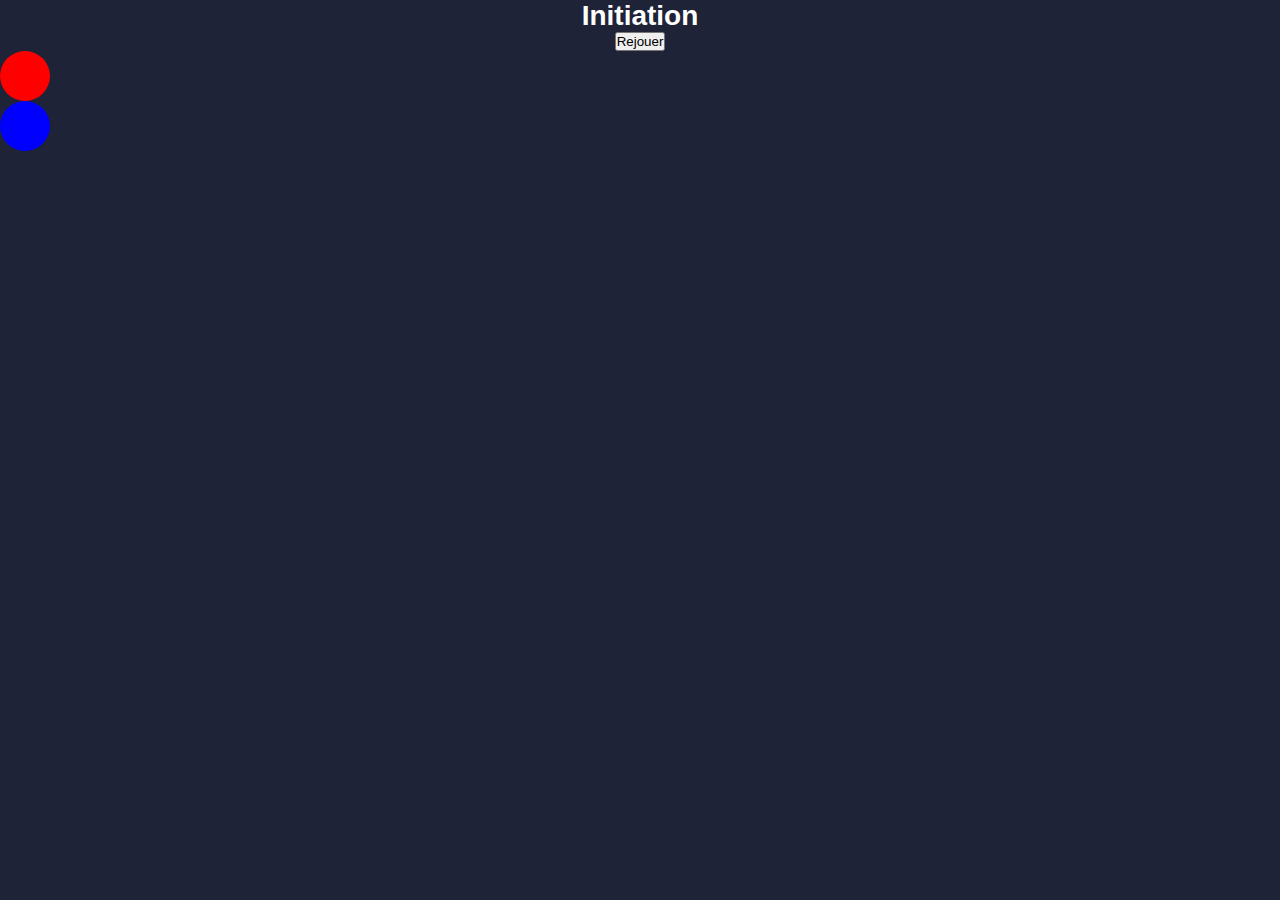
<file: Oh My Code JS/0-Initiation/index.html>
<!DOCTYPE html>
<html lang="fr">
<head>
	<!-- Métadonnées -->
	<meta charset="UTF-8">
	<meta http-equiv="X-UA-Compatible" content="IE=edge">
	<meta name="viewport" content="width=device-width, initial-scale=1.0">

	<!-- Liens externes -->
	<link rel="stylesheet" href="style.css">

	<!-- Titre du site -->
	<title>Initiation</title>
</head>

<!-- Contenu du site -->
<body>
	<h1 id="titre">Initiation</h1>

	<button id="replay">Rejouer</button>
	<div id="btn-red"></div>
	<div id="btn-blue"></div>

	<!-- Ajout du script -->
	<script src="script.js"></script>
</body>
</html>
</file>
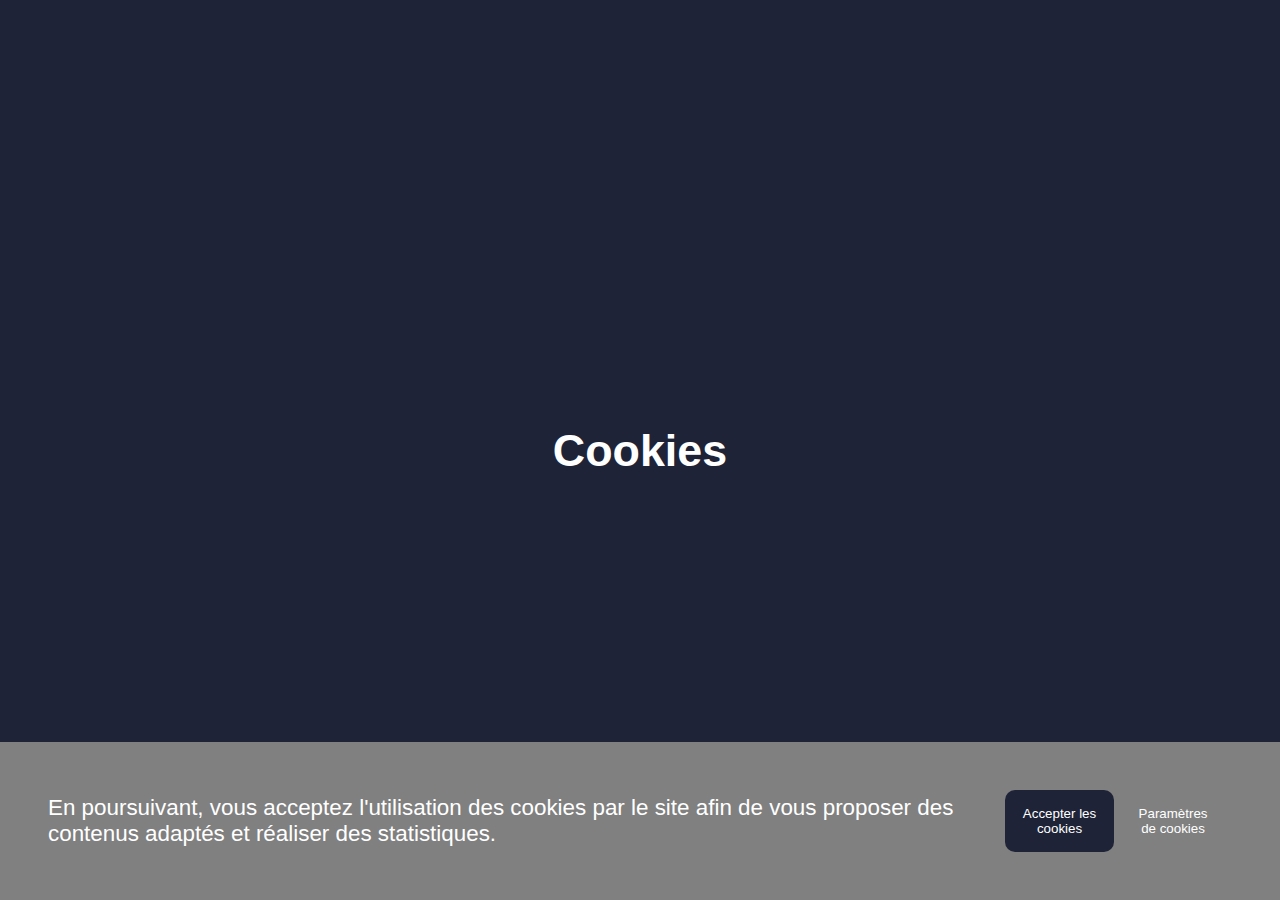
<file: Oh My Code JS/1-Banniere/index.html>
<!DOCTYPE html>
<html lang="fr">
<head>
	<!-- Métadonnées -->
	<meta charset="UTF-8">
	<meta http-equiv="X-UA-Compatible" content="IE=edge">
	<meta name="viewport" content="width=device-width, initial-scale=1.0">

	<!-- Liens externes -->
	<link rel="stylesheet" href="style.css">

	<!-- Titre du site -->	
	<title>Cookies</title>
</head>

<!-- Contenu du site -->
<body>
	<div class="container">
		<div class="banniere-titre">
			<h1>Cookies</h1>
		</div>

		<!-- Fenêtre Cookies -->
		<div class="cookies">
			<div class="cookies-texte">
				<p>En poursuivant, vous acceptez l'utilisation des cookies par le site afin de vous proposer
				   des contenus adaptés et réaliser des statistiques.
				</p>
			</div>

			<!-- Boutons  -->
			<div class="cookies-btn">
				<button class="btn btn-success">
					Accepter les cookies
				</button>
				
				<button class="btn btn-deny">
					Paramètres de cookies
				</button>
			</div>
		</div>
	</div>

	<!-- Ajout du script -->
	<script src="script.js"></script>
</body>
</html>
</file>
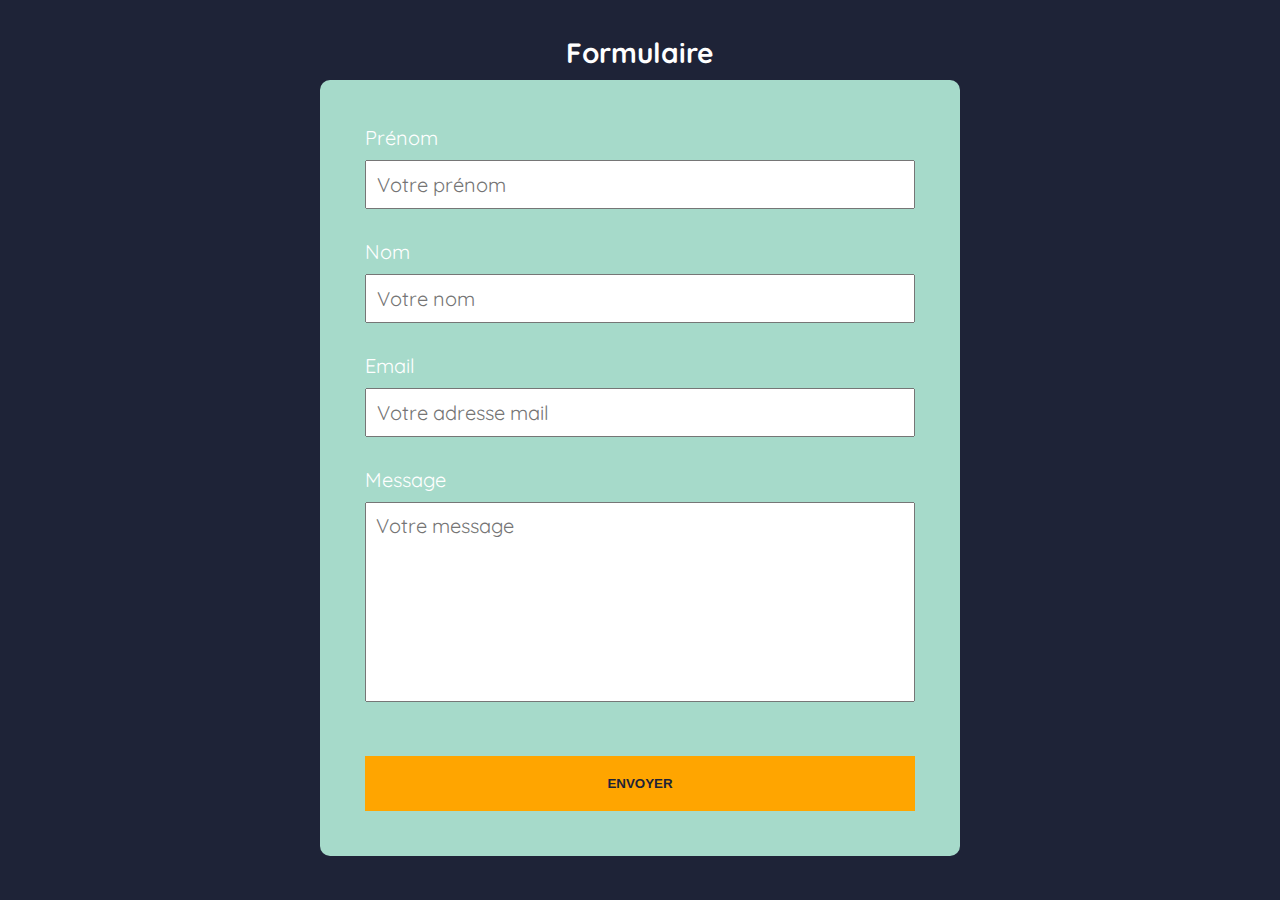
<file: Oh My Code JS/10-Formulaire/index.html>
<!DOCTYPE html>
<html lang="fr">
<head>
	<!-- Métadonnées -->
	<meta charset="UTF-8">
	<meta http-equiv="X-UA-Compatible" content="IE=edge">
	<meta name="viewport" content="width=device-width, initial-scale=1.0">

	<!-- Liens externes -->
	<link rel="stylesheet" href="style.css">
	<link rel="stylesheet" href="https://cdnjs.cloudflare.com/ajax/libs/font-awesome/6.0.0-beta3/css/all.min.css">

	<!-- Titre du site -->
	<title>Formulaire</title>
</head>

<!-- Contenu du site -->
<body>
	<div class="container">
		<div class="banniere-titre">
			<h1 id="titre">Formulaire</h1>
		</div>
		<form id="formulaire">
			<div class="form-item">
				<label for="prenom">Prénom</label>
				<input type="text" id="prenom" placeholder="Votre prénom">
				<div class="error invisible">
					Ce champ doit contenir entre deux et dix caractères.
				</div>
			</div>
			<div class="form-item">
				<label for="nom">Nom</label>
				<input type="text" id="nom" placeholder="Votre nom">
				<div class="error invisible">
					Ce champ doit contenir entre trois et quinze caractères.
				</div>
			</div>
			<div class="form-item">
				<label for="email">Email</label>
				<input type="email" id="email" required placeholder="Votre adresse mail">
				<div class="error invisible">
					Ce champ doit contenir entre deux et dix caractères.
				</div>
			</div>
			<div class="form-item">
				<label for="message">Message</label>
				<textarea id="message" placeholder="Votre message"></textarea>
				<div class="error invisible">
					Ce champ doit contenir entre dix et cent caractères.
				</div>
			</div>

			<button id="btn" type="submit">Envoyer</button>

		</form>
	</div>
	
	<!-- Ajout du script -->
	<script src="script.js"></script>
</body>
</html>
</file>
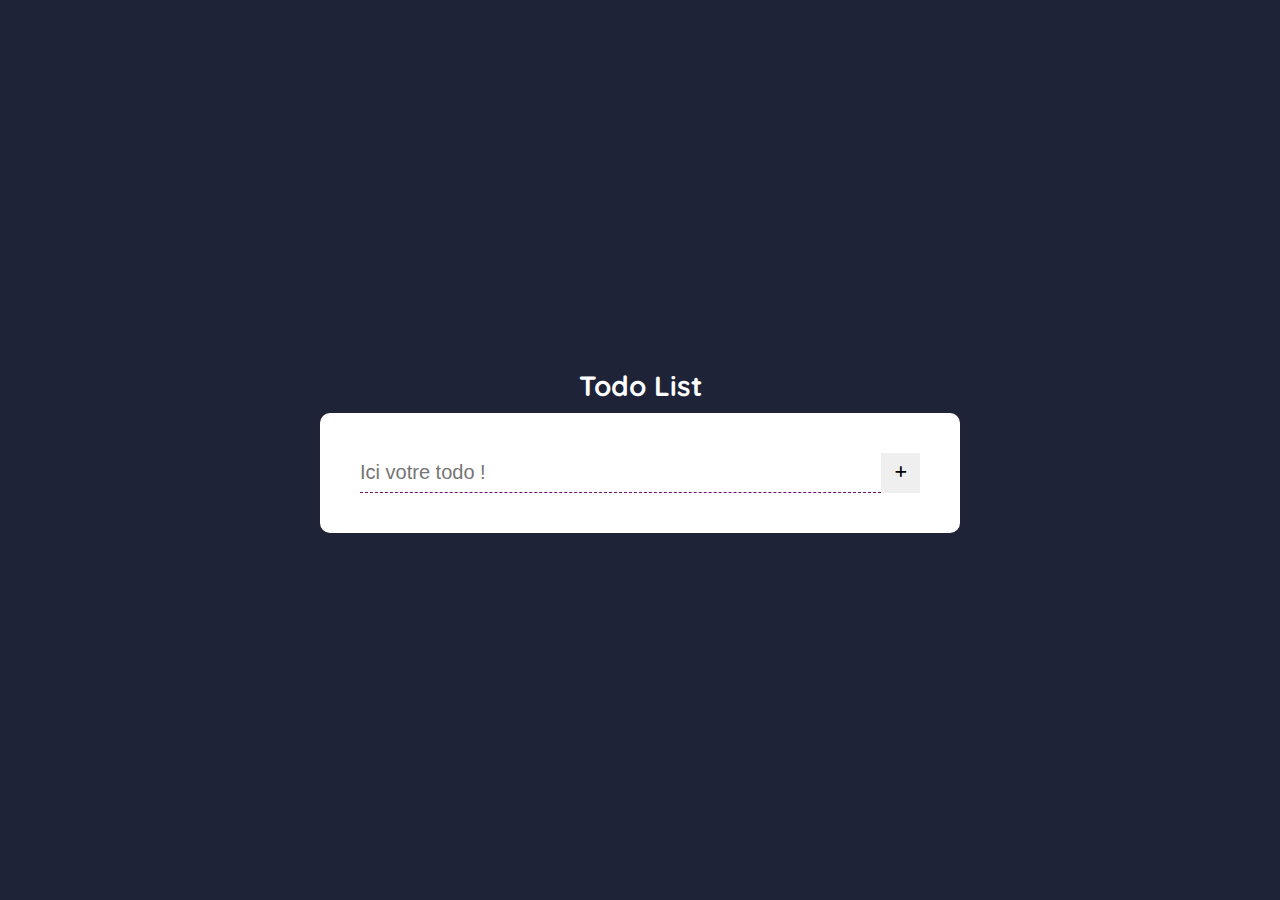
<file: Oh My Code JS/11-ToDoList/index.html>
<!DOCTYPE html>
<html lang="fr">
<head>
	<!-- Métadonnées -->
	<meta charset="UTF-8">
	<meta http-equiv="X-UA-Compatible" content="IE=edge">
	<meta name="viewport" content="width=device-width, initial-scale=1.0">

	<!-- Liens externes -->
	<link rel="stylesheet" href="style.css">
	<link rel="stylesheet" href="https://cdnjs.cloudflare.com/ajax/libs/font-awesome/6.0.0-beta3/css/all.min.css">

	<!-- Titre du site -->
	<title>Todo List</title>
</head>

<!-- Contenu du site -->
<body>
	<div class="container">
		<div class="banniere-titre">
			<h1>Todo List</h1>
		</div>

		<section id="todo-list">
			<form id="form">
				<input id="todo" type="text" placeholder="Ici votre todo !" autocomplete="off">
				<button type="submit" id="addBouton">
					<i class="fas fa-plus"></i>
				</button>
			</form>
			<div class="list-items">

			</div>
		</section>
	</div>
	
	<!-- Ajout du script -->
	<script src="script.js"></script>
</body>
</html>
</file>
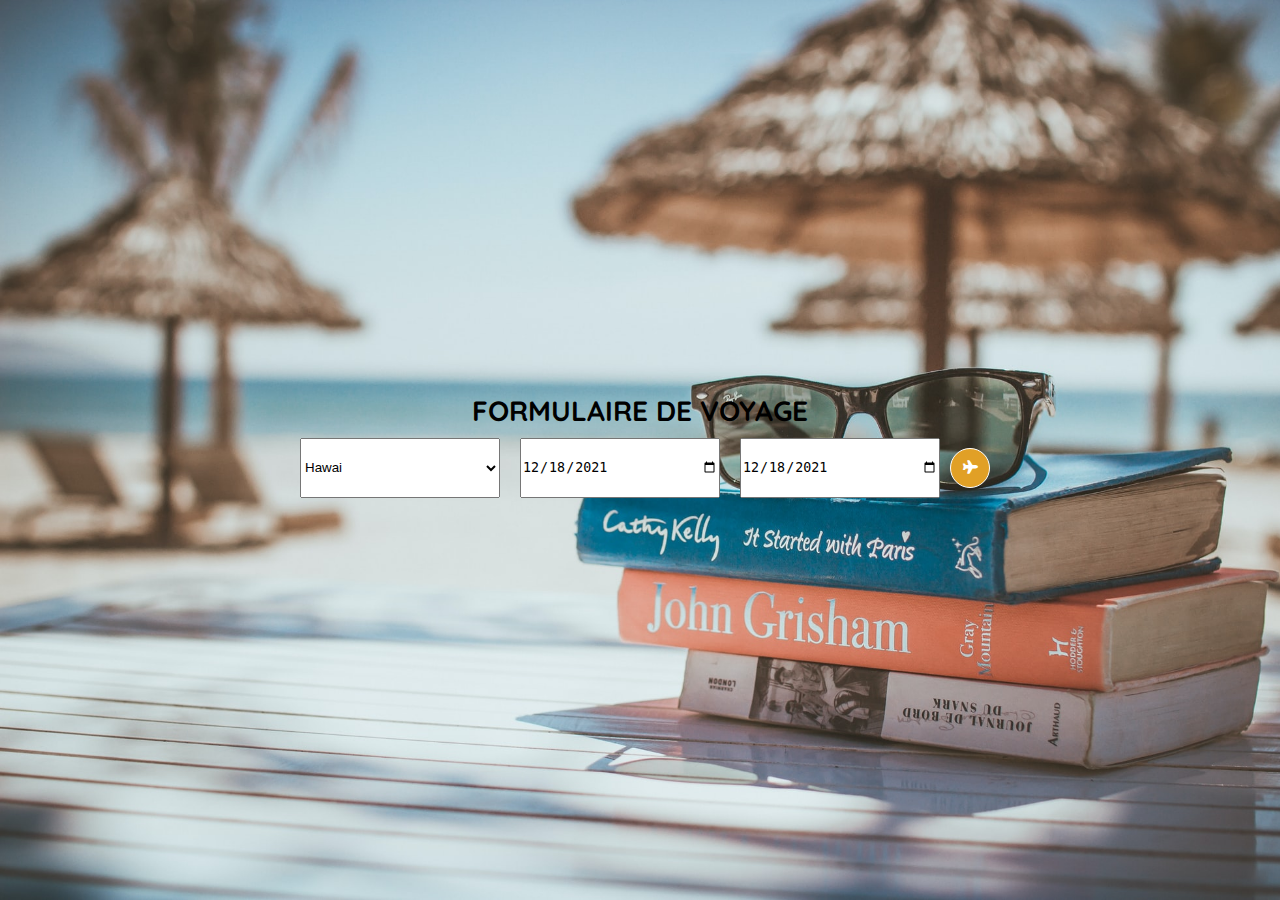
<file: Oh My Code JS/13-formulaire-Voyages/index.html>
<!DOCTYPE html>
<html lang="fr">
<head>
	<!-- Métadonnées -->
	<meta charset="UTF-8">
	<meta http-equiv="X-UA-Compatible" content="IE=edge">
	<meta name="viewport" content="width=device-width, initial-scale=1.0">

	<!-- Liens externes -->
	<link rel="stylesheet" href="style.css">
	<link rel="stylesheet" href="https://cdnjs.cloudflare.com/ajax/libs/font-awesome/6.0.0-beta3/css/all.min.css">

	<!-- Titre du site -->
	<title>Formulaire de voyage</title>
</head>

<!-- Contenu du site -->
<body>
	<div class="container">
		<div class="banniere-titre">
			<h1>FORMULAIRE DE VOYAGE</h1>
		</div>

		<form id="form">
			<!-- Destinations -->
			<div class="field">
				<select id="pays">
					<option value="Hawai">Hawai</option>
					<option value="Maldives">Maldives</option>
					<option value="Bahamas">Bahamas</option>
					<option value="Borabora">Borabora</option>
					<option value="Tahiti">Tahiti</option>
				</select>
			</div>
			<!-- Date Aller -->
			<div class="field">
				<input type="date" id="start" value="2021-12-18" min="2021-12-18">
			</div>
			<!-- Date Retour -->
			<div class="field">
				<input type="date" id="end" value="2021-12-18" min="2021-12-18">
			</div>
			<button type="submit">
				<i class="fas fa-plane"></i>
			</button>
		</form>

		<div class="liste-resultats">
		</div>
	</div>
	
	<!-- Ajout du script -->
	<script src="script.js"></script>
</body>
</html>
</file>
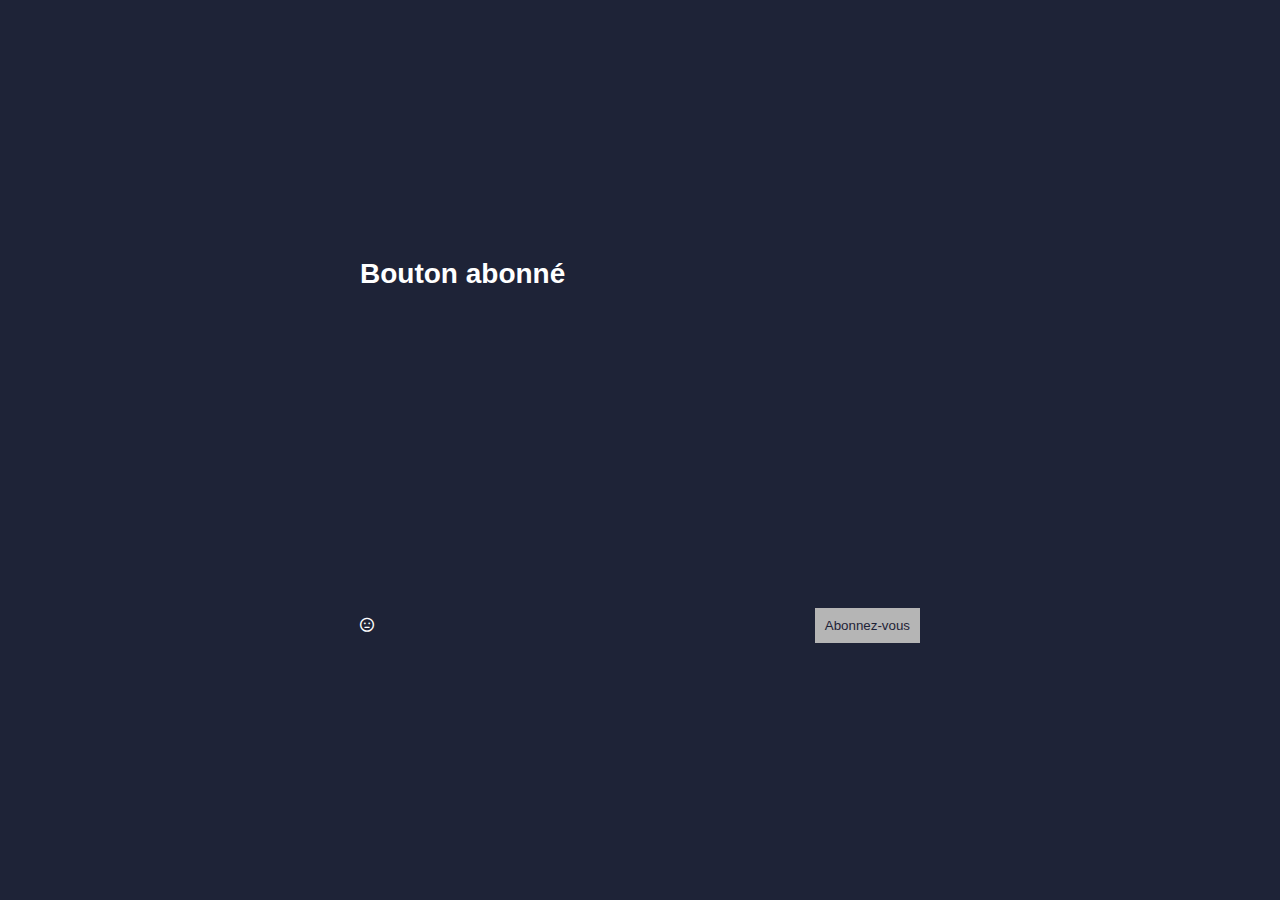
<file: Oh My Code JS/2-Abonné/index.html>
<!DOCTYPE html>
<html lang="fr">
<head>
	<!-- Métadonnées -->
	<meta charset="UTF-8">
	<meta http-equiv="X-UA-Compatible" content="IE=edge">
	<meta name="viewport" content="width=device-width, initial-scale=1.0">

	<!-- Liens externes -->
	<link rel="stylesheet" href="style.css">
	<link rel="stylesheet" href="https://cdnjs.cloudflare.com/ajax/libs/font-awesome/6.0.0-beta3/css/all.min.css">

	<!-- Titre du site -->
	<title>Bouton abonné</title>
</head>

<!-- Contenu du site -->
<body>
	<div class="container">
		<div class="bloc-central">
			<h1>Bouton abonné</h1>
			<iframe width="560" height="315" 
			src="https://www.youtube.com/embed/kgJrwkd_KlA" 
			title="YouTube video player" frameborder="0" 
			allow="accelerometer; autoplay; clipboard-write; 
			gyroscope; picture-in-picture" 
			allowfullscreen></iframe>

			<div class="bloc-btn">
				<i class="far fa-meh blank"></i>
				<button class="btn">
					Abonnez-vous
				</button>
			</div>
		</div>
	</div>

	<!-- Ajout du script -->
	<script src="script.js"></script>
</body>
</html>
</file>
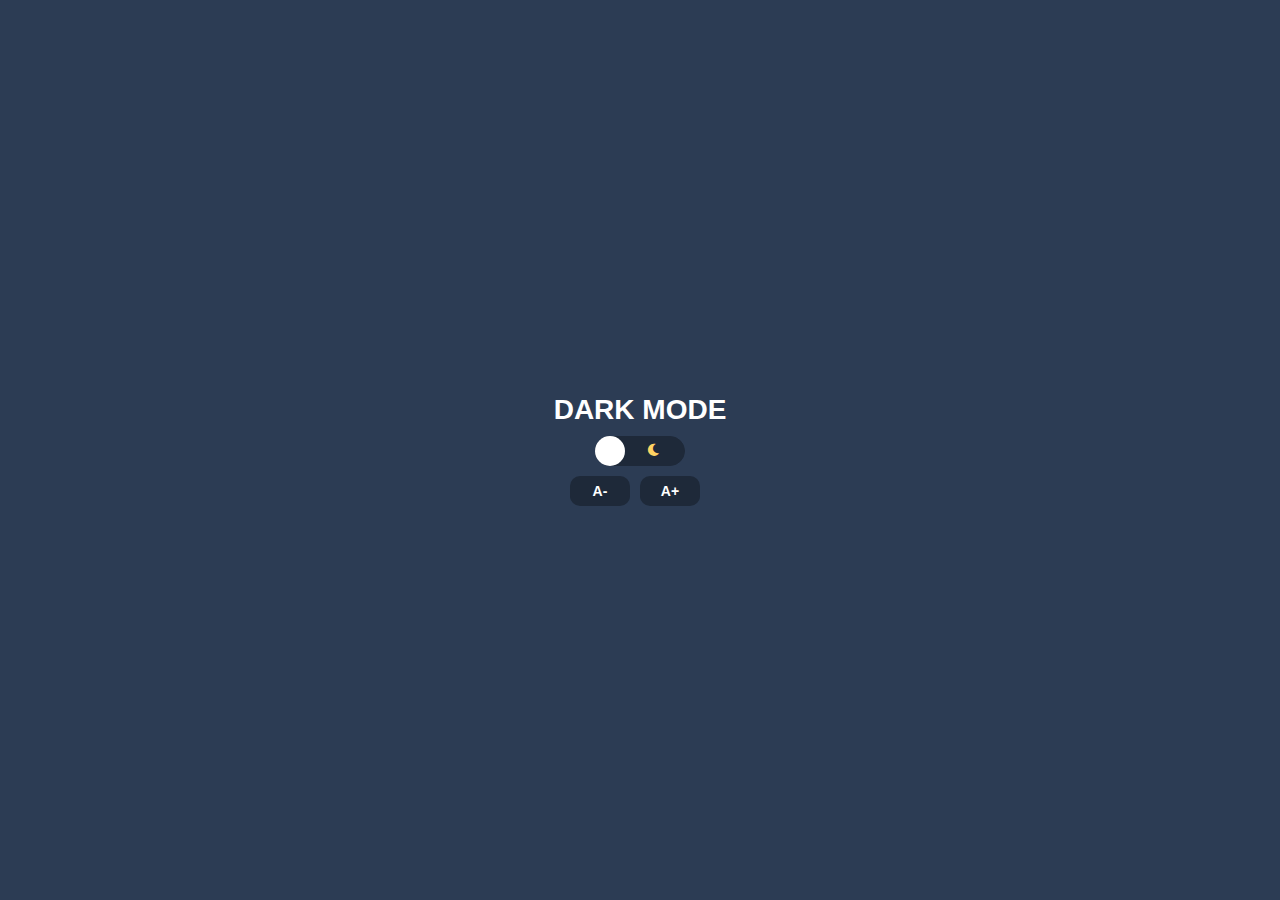
<file: Oh My Code JS/3-Mode Dark and Light/index.html>
<!DOCTYPE html>
<html lang="fr">
<head>
	<!-- Métadonnées -->
	<meta charset="UTF-8">
	<meta http-equiv="X-UA-Compatible" content="IE=edge">
	<meta name="viewport" content="width=device-width, initial-scale=1.0">

	<!-- Liens externes -->
	<link rel="stylesheet" href="style.css">
	<link rel="stylesheet" href="https://cdnjs.cloudflare.com/ajax/libs/font-awesome/6.0.0-beta3/css/all.min.css">

	<!-- Titre du site -->
	<title>Mode Dark and Light</title>
</head>

<!-- Contenu du site -->
<body class="body">
	<div class="container">
		<div class="banniere-titre">
			<h1 class="title">DARK MODE</h1>
		</div>		
		<div class="switch">
			<i class="fas fa-moon"></i>
			<div class="btn"></div>
		</div>
		<div class="btn-police">
			<div class="btn-moins">A-</div>
			<div class="btn-plus">A+</div>
		</div>
	</div>

	<!-- Ajout du script -->
	<script src="script.js"></script>
</body>
</html
</file>
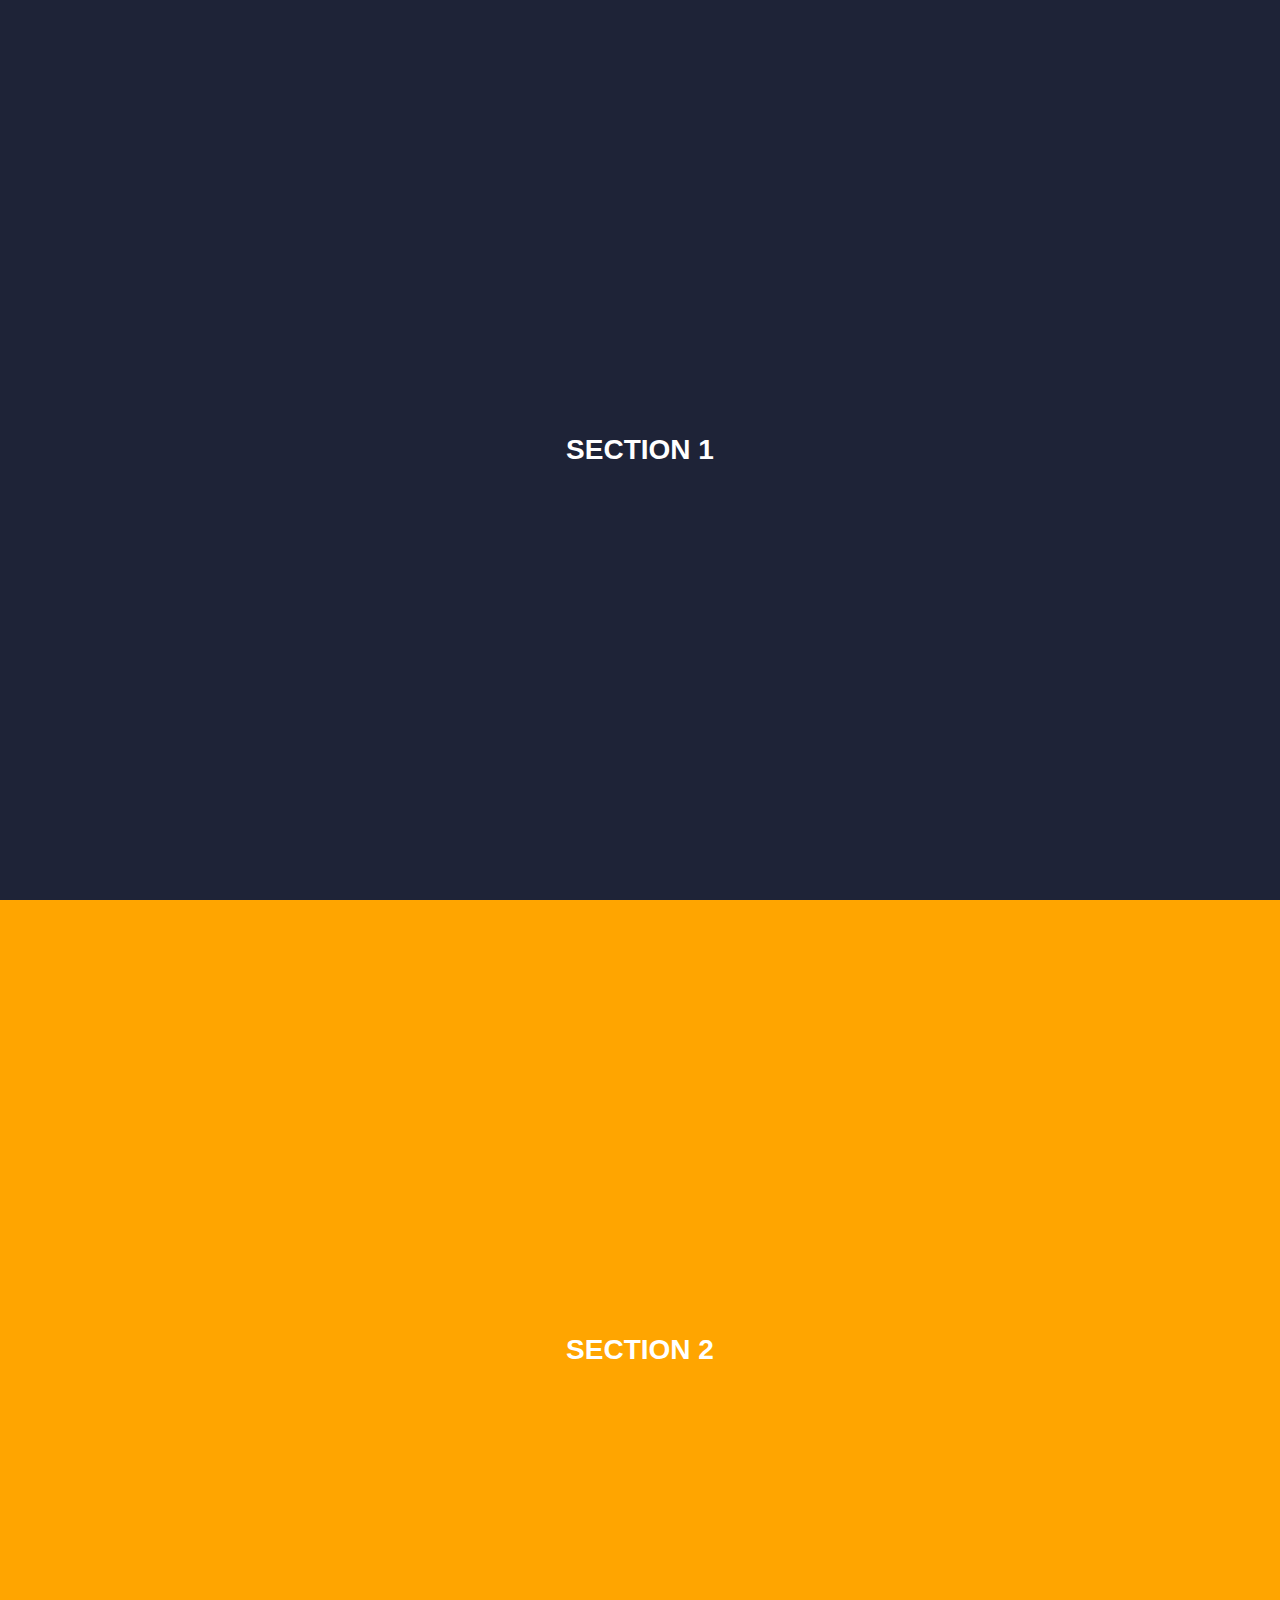
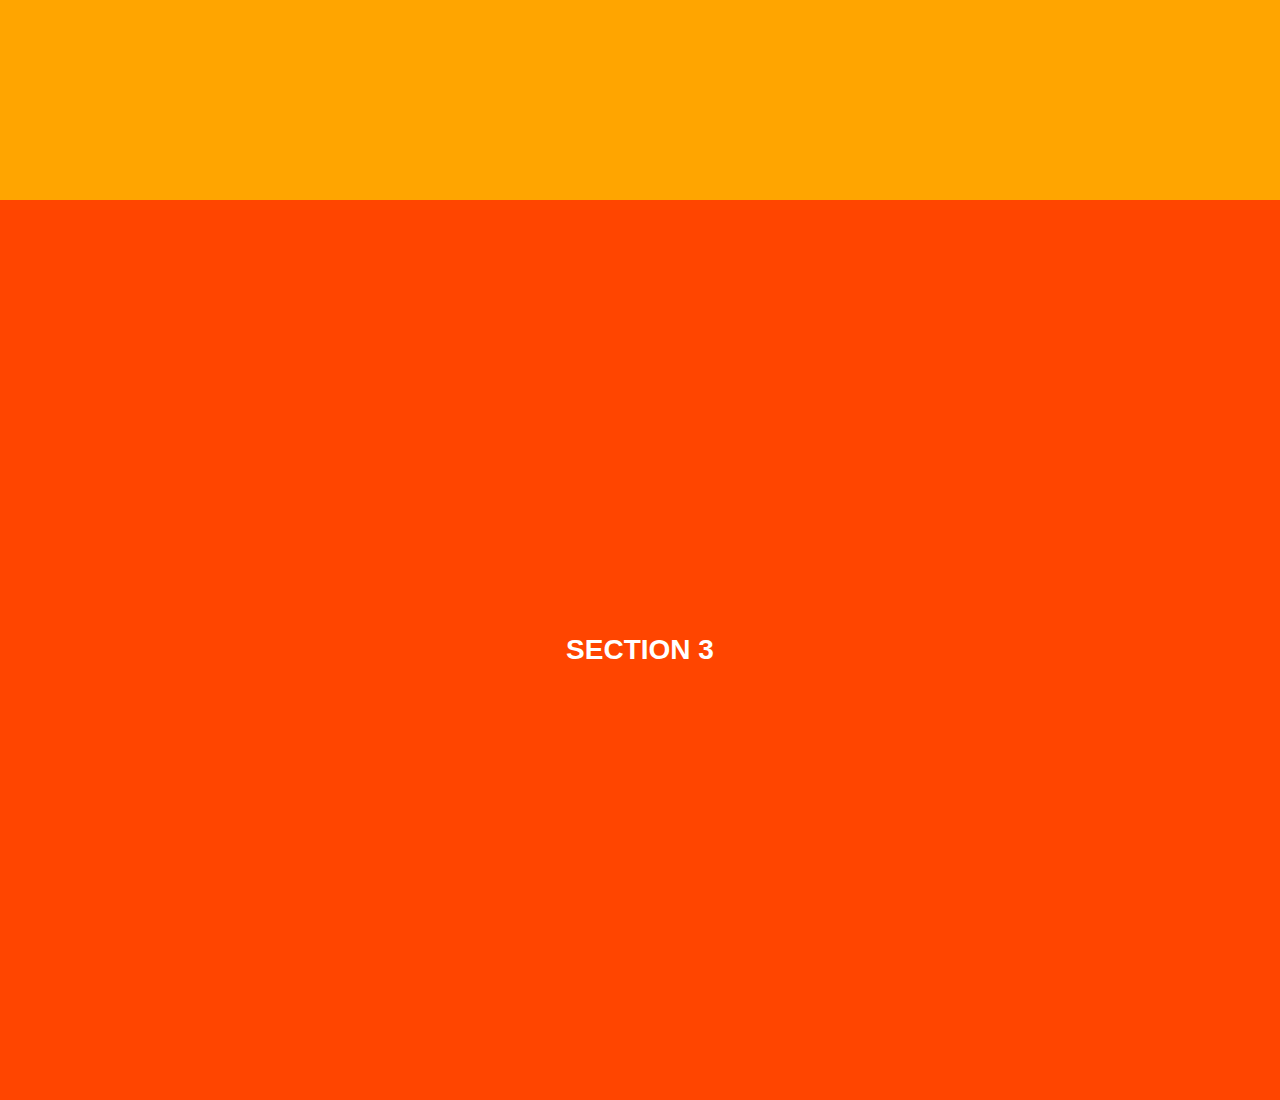
<file: Oh My Code JS/5-Fenêtre Modale/index.html>
<!DOCTYPE html>
<html lang="fr">
<head>
	<!-- Métadonnées -->
	<meta charset="UTF-8">
	<meta http-equiv="X-UA-Compatible" content="IE=edge">
	<meta name="viewport" content="width=device-width, initial-scale=1.0">

	<!-- Liens externes -->
	<link rel="stylesheet" href="style.css">
	<link rel="stylesheet" href="https://cdnjs.cloudflare.com/ajax/libs/font-awesome/6.0.0-beta3/css/all.min.css">

	<!-- Titre du site -->
	<title>Fenêtre Modale</title>
</head>

<!-- Contenu du site -->
<body>
	<div class="container">
		<div class="banniere-titre">
			<h1>SECTION 1</h1>
		</div>
	</div>

	<div class="container part2">
		<div class="banniere-titre">
			<h1>SECTION 2</h1>
		</div>
	</div>

	<div class="container part3">
		<div class="banniere-titre">
			<h1>SECTION 3</h1>
		</div>
	</div>

	<div class="modal-container">
		<div class="modal-details">
			<p class="modal-titre">50% de promotion sur tout le site</p>
			<p class="code">OH MY CODE!</p>
			
			<i class="fas fa-times"></i>
			
			<button class="btn-success">OBTENIR LE CODE</button>
		</div>
	</div>

	<!-- Ajout du script -->
	<script src="script.js"></script>
</body>
</html>
</file>
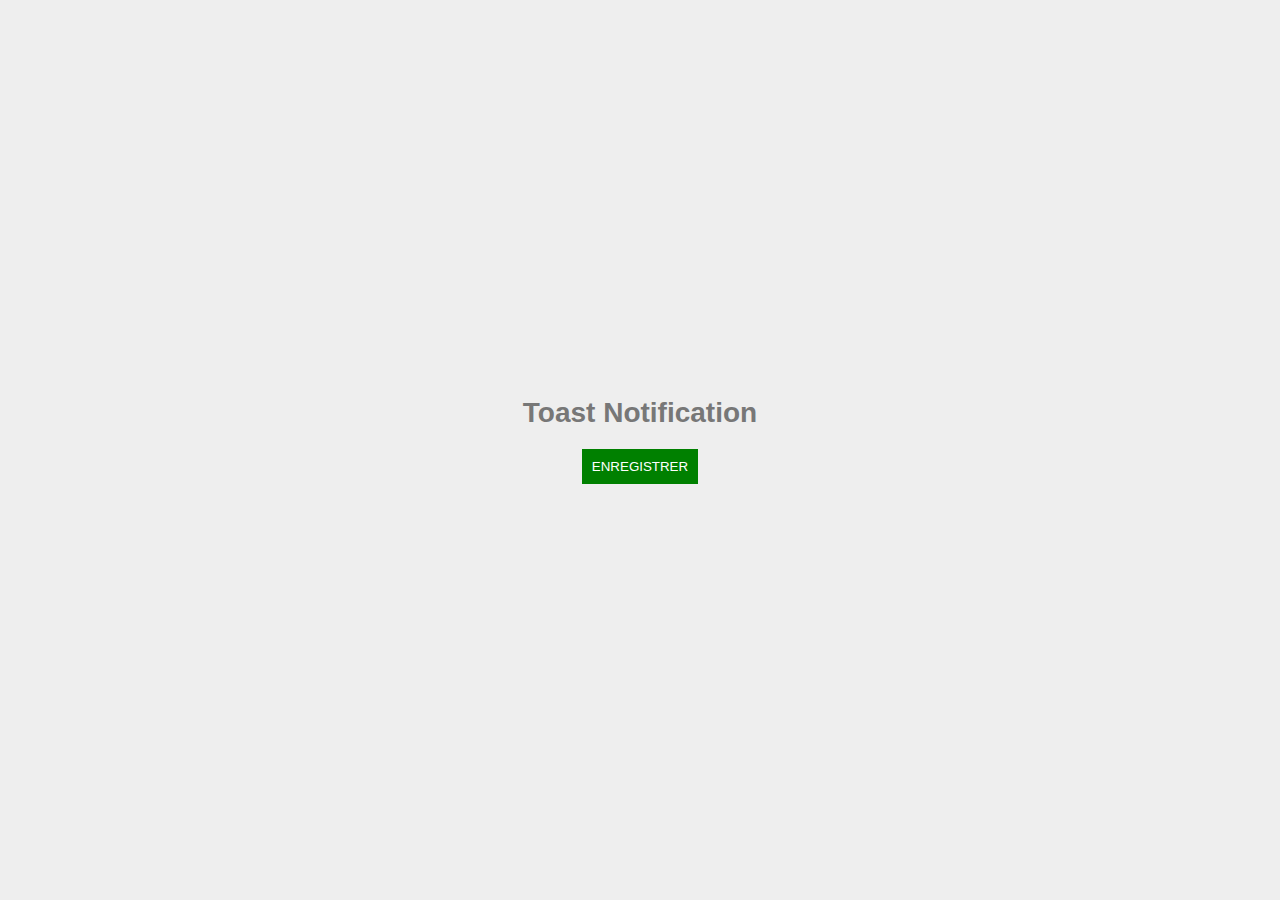
<file: Oh My Code JS/6-Toast Notification/index.html>
<!DOCTYPE html>
<html lang="fr">
<head>
	<!-- Métadonnées -->
	<meta charset="UTF-8">
	<meta http-equiv="X-UA-Compatible" content="IE=edge">
	<meta name="viewport" content="width=device-width, initial-scale=1.0">

	<!-- Liens externes -->
	<link rel="stylesheet" href="style.css">
	<link rel="stylesheet" href="https://cdnjs.cloudflare.com/ajax/libs/font-awesome/6.0.0-beta3/css/all.min.css">

	<!-- Titre du site -->
	<title>Toast Notification</title>
</head>

<!-- Contenu du site -->
<body>
	<div class="container">
		<div class="banniere-titre">
			<h1>Toast Notification</h1>
		</div>
		<button class="btn">ENREGISTRER</button>
		<div class="container-notifications"></div>
	</div>

	<!-- Ajout du script -->
	<script src="script.js"></script>
</body>
</html>
</file>
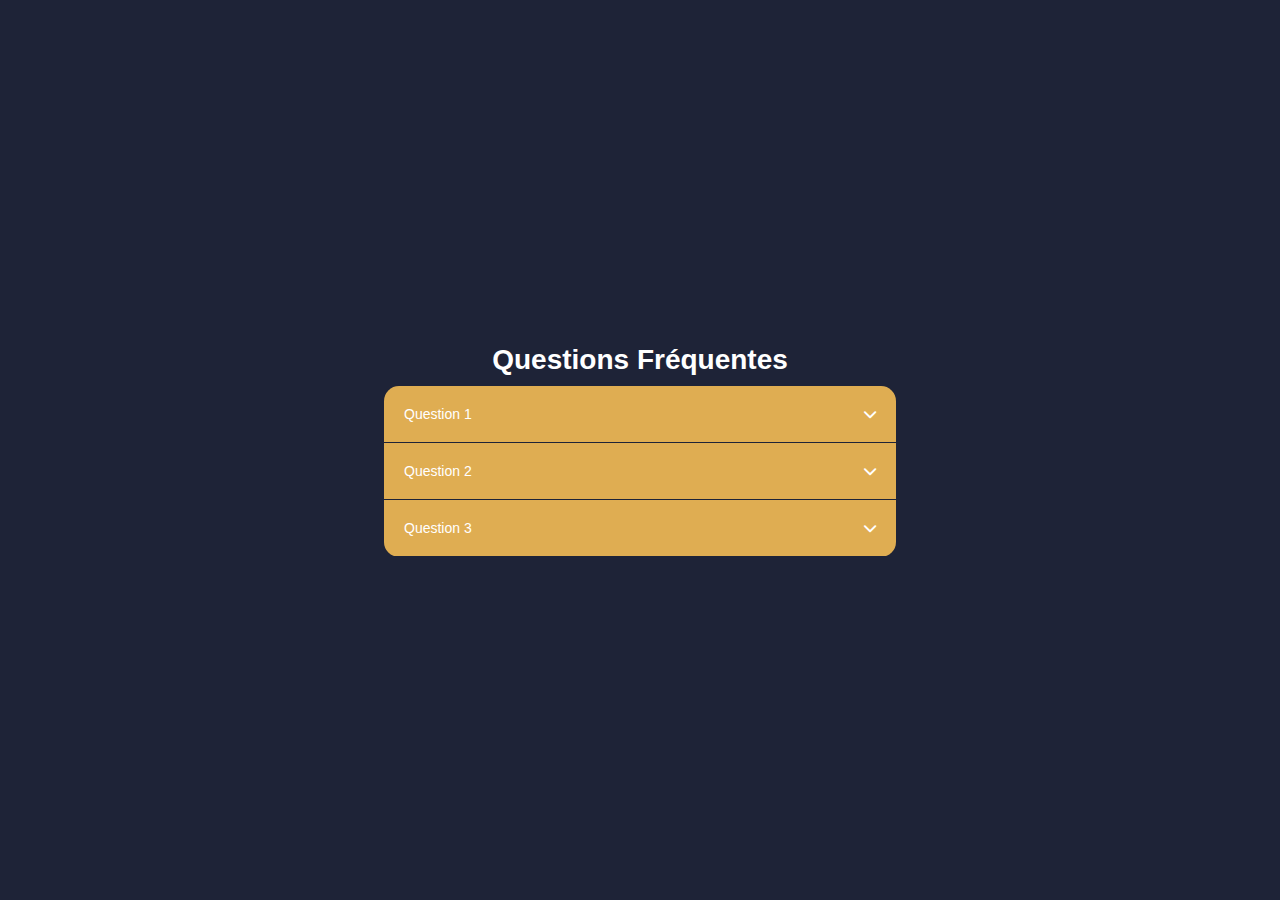
<file: Oh My Code JS/7-FAQ/index.html>
<!DOCTYPE html>
<html lang="fr">
<head>
	<!-- Métadonnées -->
	<meta charset="UTF-8">
	<meta http-equiv="X-UA-Compatible" content="IE=edge">
	<meta name="viewport" content="width=device-width, initial-scale=1.0">

	<!-- Liens externes -->
	<link rel="stylesheet" href="style.css">
	<link rel="stylesheet" href="https://cdnjs.cloudflare.com/ajax/libs/font-awesome/6.0.0-beta3/css/all.min.css">

	<!-- Titre du site -->
	<title>FAQ</title>
</head>

<!-- Contenu du site -->
<body>
	<div class="container">
		<div class="banniere-titre">
			<h1>Questions Fréquentes</h1>
		</div>

		<div class="accordeon">
			<!-- Question 1 -->
			<div class="question">
				<p>Question 1</p>
				<i class="fas fa-chevron-down"></i>
			</div>
			<div class="reponse">
				<p>Réponse 1</p>
			</div>
			<!-- Question 2 -->
			<div class="question">
				<p>Question 2</p>
				<i class="fas fa-chevron-down"></i>
			</div>
			<div class="reponse">
				<p>Réponse 2</p>
			</div>
			<!-- Question 3 -->
			<div class="question">
				<p>Question 3</p>
				<i class="fas fa-chevron-down"></i>
			</div>
			<div class="reponse">
				<p>Réponse 3</p>
			</div>
		</div>
	</div>

	<!-- Ajout du script -->
	<script src="script.js"></script>
</body>
</html>
</file>
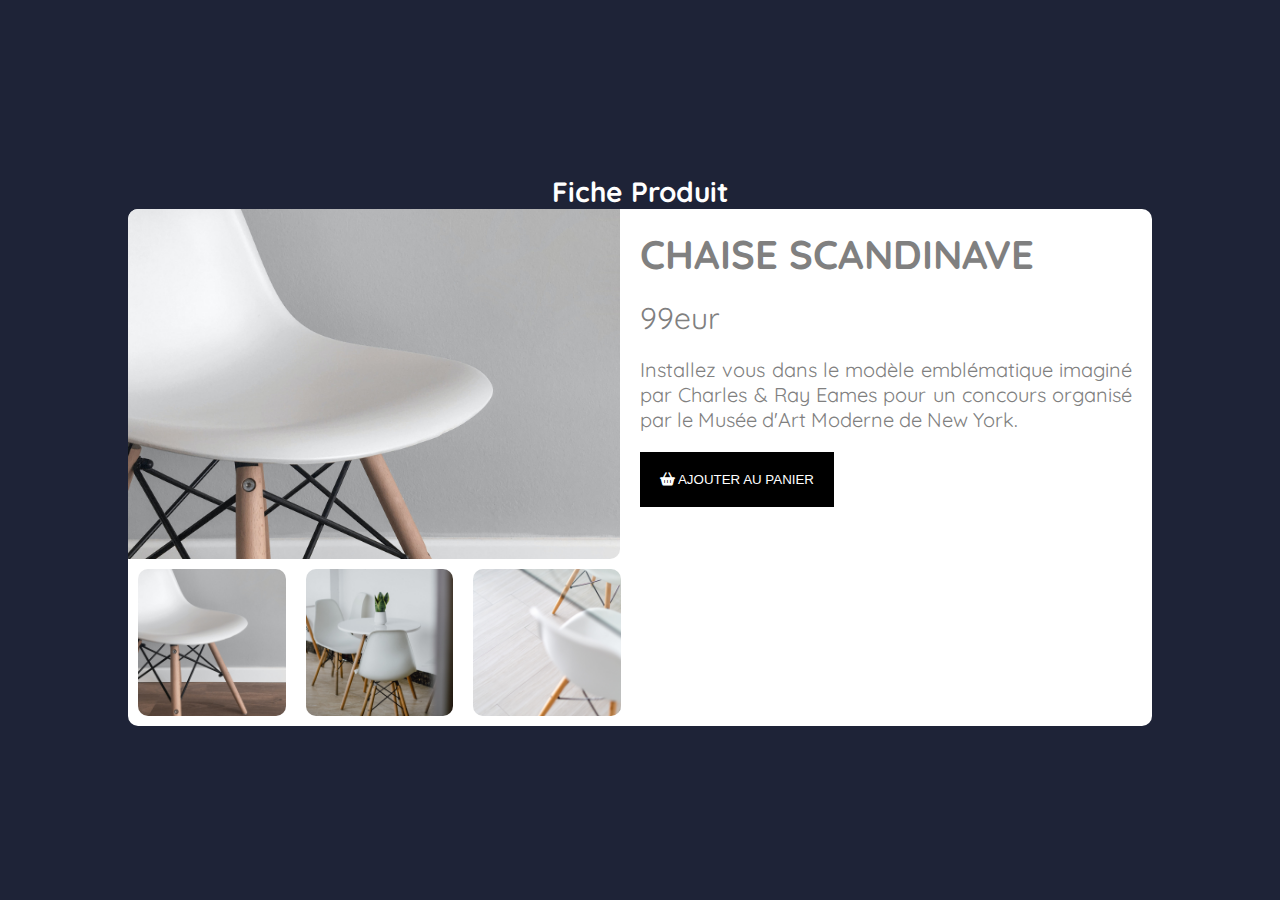
<file: Oh My Code JS/8- Fiche Produit/index.html>
<!DOCTYPE html> 
<html lang="fr">
<head>
	<!-- Métadonnées -->
	<meta charset="UTF-8">
	<meta http-equiv="X-UA-Compatible" content="IE=edge">
	<meta name="viewport" content="width=device-width, initial-scale=1.0">

	<!-- Liens externes -->
	<link rel="stylesheet" href="style.css">
	<link rel="stylesheet" href="https://cdnjs.cloudflare.com/ajax/libs/font-awesome/6.0.0-beta3/css/all.min.css">

	<!-- Titre du site -->
	<title>Fiche Produit</title>
</head>

<!-- Contenu du site -->
<body>
	<div class="container">
		<div class="banniere-titre">
			<h1>Fiche Produit</h1>
		</div>

		<div class="produit-container">
			<!-- Images -->
			<div class="produit-images">
				<div class="full-img-container">
					<img id="full" src="images/img1-scaled.jpg" alt="Chaise scandinave">
				</div>
				<div class="vignettes-container">
					<img class="small" src="images/img1-scaled.jpg" alt="Chaise scandinave">
					<img class="small" src="images/img2-scaled.jpg" alt="Chaise scandinave">
					<img class="small" src="images/img3-scaled.jpg" alt="Chaise scandinave">
				</div>
			</div>
			<div class="produit-infos">
				<h1 class="produit-titre">
					CHAISE SCANDINAVE
				</h1>
				<p class="produit-prix">
					99eur
				</p>
				<p class="description">
					Installez vous dans le modèle emblématique imaginé par
					Charles & Ray Eames pour un concours organisé par 
					le Musée d'Art Moderne de New York.
				</p>
				<button class="btn-add">
					<i class="fas fa-shopping-basket"></i>
					AJOUTER AU PANIER
				</button>
				<p class="panier-container"></p>
			</div>
		</div>
	</div>
	
	<!-- Ajout du script -->
	<script src="script.js"></script>
</body>
</html>
</file>
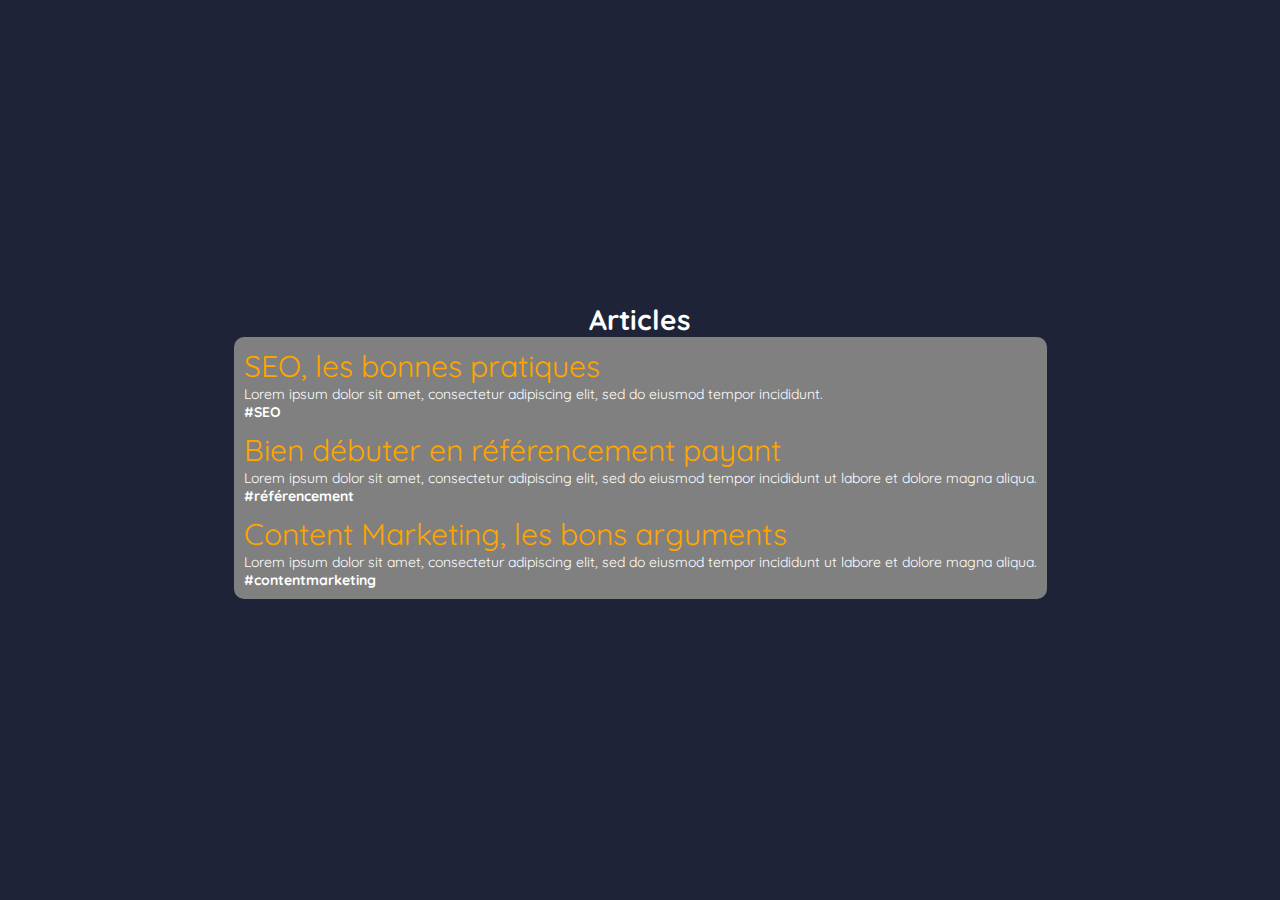
<file: Oh My Code JS/9-Posts/index.html>
<!DOCTYPE html>
<html lang="fr">
<head>
	<!-- Métadonnées -->
	<meta charset="UTF-8">
	<meta http-equiv="X-UA-Compatible" content="IE=edge">
	<meta name="viewport" content="width=device-width, initial-scale=1.0">

	<!-- Liens externes -->
	<link rel="stylesheet" href="style.css">
	<link rel="stylesheet" href="https://cdnjs.cloudflare.com/ajax/libs/font-awesome/6.0.0-beta3/css/all.min.css">

	<!-- Titre du site -->
	<title>Articles</title>
</head>

<!-- Contenu du site -->
<body>
	<div class="container">
		<div class="banniere-titre">
			<h1>Articles</h1>
		</div>
		<div class="posts">
		</div>
	</div>
	
	<!-- Ajout du script -->
	<script src="script.js"></script>
</body>
</html>
</file>
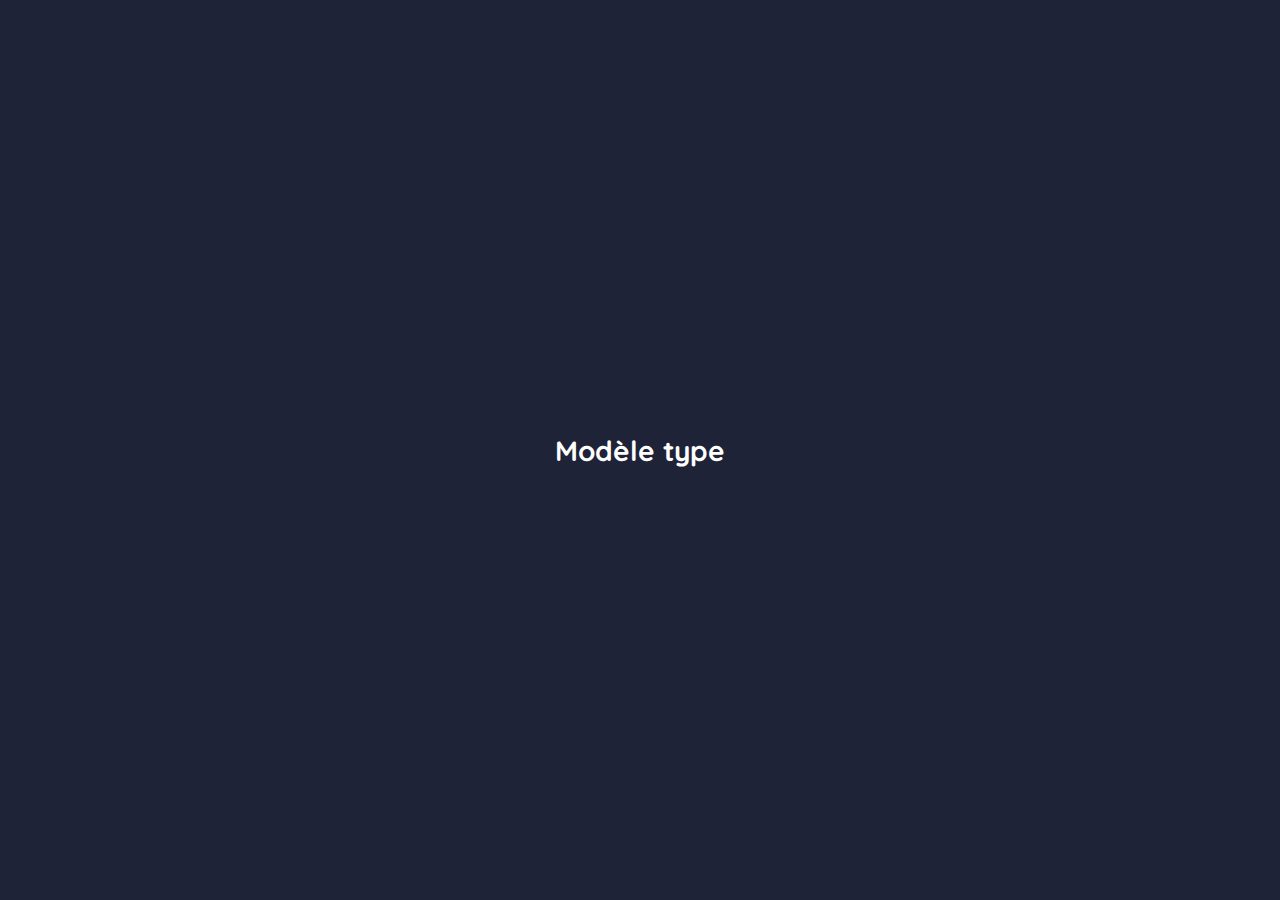
<file: Oh My Code JS/demo-API/index.html>
<!DOCTYPE html>
<html lang="fr">
<head>
	<!-- Métadonnées -->
	<meta charset="UTF-8">
	<meta http-equiv="X-UA-Compatible" content="IE=edge">
	<meta name="viewport" content="width=device-width, initial-scale=1.0">

	<!-- Liens externes -->
	<link rel="stylesheet" href="style.css">
	<link rel="stylesheet" href="https://cdnjs.cloudflare.com/ajax/libs/font-awesome/6.0.0-beta3/css/all.min.css">

	<!-- Titre du site -->
	<title>Modèle</title>
</head>

<!-- Contenu du site -->
<body>
	<div class="container">
		<div class="banniere-titre">
			<h1>Modèle type</h1>
		</div>
	</div>
	
	<!-- Ajout du script -->
	<script src="script.js"></script>
</body>
</html>
</file>
<file: Oh My Code JS/0-Initiation/style.css>
*{
	margin: 0;
	padding: 0;
	box-sizing: border-box;
	text-decoration: none;
}

html{
	font-size: 62.5%; /* 1rem vaut 10px */
}

body{
	font-size: 1.4rem;
	font-family: arial;
	color: white;
	height: 100vh;
	/* display: flex; */
	/* justify-content: center; */
	text-align: center;
	background-color: #1E2337;
}

#btn-red{
	background-color: red;
	height: 50px;
	width: 50px;
	border-radius: 50%;
	position: relative;
	animation-name: moveOn;
	animation-duration: 2s;
	animation-iteration-count: infinite;
}
#btn-blue{
	background-color: blue;
	height: 50px;
	width: 50px;
	border-radius: 50%;
	position: relative;
	animation-name: moveOn;
	animation-duration: 2s;
	animation-iteration-count: infinite;
}

@keyframes moveOn{
	0% {left: 0px; top:0px;}
	25% {left: 200px; top:0px;}
	50% {left: 200px; top:200px}
	75% {left: 0px; top:200px;}
	100% {left: 0px; top:0px}
}
</file>
<file: Oh My Code JS/1-Banniere/style.css>
*{
	margin: 0;
	padding: 0;
	box-sizing: border-box;
	text-decoration: none;
}

html{
	font-size: 62,5%; /* 1rem vaut 10px */
}

body{
	font-size: 1.4rem;
	font-family: arial;
	color: white;
}

.container{
	height: 100vh;
	display: flex;
	justify-content: center;
	flex-direction: column;
	align-items: center;
	background-color: #1E2337;
}

.cookies{
	position: fixed;
	bottom: 0;
	left: 0;
	width: 100%;
	background-color: gray;
	display: flex;
	justify-content: space-between;
	align-items: center;
	padding: 3rem;
	opacity: 1;
	transition: 0.7s;
}

.cookies-btn{
	display: flex;
}

.btn{
	color: white;
	padding: 1rem;
	border: none;
	border-radius: 10px;
}

.btn.btn-success{
	background-color: #1E2337;
}

.btn.btn-deny{
	background-color: gray;
}
</file>
<file: Oh My Code JS/10-Formulaire/style.css>
@import url('https://fonts.googleapis.com/css2?family=Quicksand:wght@300;400;500;501;600;700&display=swap');

*{
	margin: 0;
	padding: 0;
	box-sizing: border-box;
	text-decoration: none;
}

html{
	font-size: 62.5%; /* 1rem vaut 10px */
}

body{
	font-size: 1.4rem;
	font-family: 'Quicksand';
	color: white;
}

/* DIV CONTAINER */
.container{
	height: 100vh;
	display: flex;
	justify-content: center;
	flex-direction: column;
	align-items: center;
	background-color: #1E2337;
}

#formulaire{
	width: 50%;
	background-color: rgb(166, 218, 202);
	display: flex;
	flex-direction: column;
	border-radius: 10px;
	padding: 45px;
	margin: 10px;
}

.form-item{
	margin-bottom: 3rem;
}
.form-item label{
	display: block;
	margin-bottom: 10px;
	font-size: 2rem;
}
.form-item input, textarea{
	padding: 1rem;
	width: 100%;
	color: grey;
	font-size: 2rem;
	font-family: inherit;
}

textarea{
	height: 200px;
	font-family:inherit;
	resize: none;
}

#btn{
	background-color: orange;
	color: #1E2337;
	border: none;
	padding: 2rem;
	width: 100%;
	margin-top: 2rem;
	font-weight: 900;
	text-transform: uppercase;
}

.error{
	margin-top: 5px;
	color: red;
}

.invisible{
	display: none;
}
</file>
<file: Oh My Code JS/11-ToDoList/style.css>
@import url('https://fonts.googleapis.com/css2?family=Quicksand:wght@300;400;500;501;600;700&display=swap');

*{
	margin: 0;
	padding: 0;
	box-sizing: border-box;
	text-decoration: none;
}

html{
	font-size: 62.5%; /* 1rem vaut 10px */
}

body{
	font-size: 1.4rem;
	font-family: 'Quicksand';
	color: white;
}

/* DIV CONTAINER */
.container{
	height: 100vh;
	display: flex;
	justify-content: center;
	flex-direction: column;
	align-items: center;
	background-color: #1E2337;
}

#todo-list{
	margin-top: 10px;
	border-radius: 10px;
	width: 50%;
	padding: 4rem;
	color: #1E2337;
	background-color: white;

}

#form{
	display: flex;
}

#todo{
	width: 100%;
	color: rgb(44, 43, 43);
	font-size: 2rem;
	border: 1px dashed rgb(105,19,105);
	border-width: 0px 0px 1px 0px;
}

#addBouton{
	padding: 10px;
	background-color: #EFEFEF;
	color: black;
}

button{
	border: none;
	width: 4rem;
	height: 4rem;
}

.item{
	text-align: justify;
	margin: 1rem;
	background-color: white;
	font-size: 2rem;
	color: rgb(105,19,105);
	display: flex;
	align-items: center;
}

.item p{
	flex: 1;
	padding: 2rem;
}
.item button{
	font-size: 2rem;
	margin: 1rem;
}
.item button.btn-archive{
	background-color: rgb(128, 205, 128);
	font-size: 2rem;
}
.item button.btn-delete{
	background-color: rgb(188,102,102);
	font-size: 2rem;
}

.line{
	background-color: yellow;
}
</file>
<file: Oh My Code JS/13-formulaire-Voyages/style.css>
@import url('https://fonts.googleapis.com/css2?family=Quicksand:wght@300;400;500;501;600;700&display=swap');

*{
	margin: 0;
	padding: 0;
	box-sizing: border-box;
	text-decoration: none;
}

html{
	font-size: 62.5%; /* 1rem vaut 10px */
}

body{
	font-size: 1.4rem;
	font-family: 'Quicksand';
	color: black;
}

/* DIV CONTAINER */
.container{
	height: 100vh;
	display: flex;
	justify-content: center;
	flex-direction: column;
	align-items: center;
	/* background-color: #1E2337; */
	background-image: url(bg.jpeg);
	background-repeat: no-repeat;
	background-size: cover;
}

#form{
	display: flex;
	align-items: center;
}

.field{
	margin: 1rem;
}

.field select, input{
	height: 6rem;
	width: 20rem;
}

button{
	width: 4rem;
	height: 4rem;
	border: 1px solid #FFFF;
	border-radius: 50%;
	background-color: #e1a026;
	color: #FFFF;
}

.liste-resultats{
	display: flex;
}

.item{
	flex: 1;
	background-color: rgba(255,255,255,0.724);
	color: black;
	margin: 2rem;
	padding: 2rem;
	border-radius: 5px;
}

.item-pays{
	font-weight: bold;
	text-transform: uppercase;
}
</file>
<file: Oh My Code JS/2-Abonné/style.css>
*{
	margin: 0;
	padding: 0;
	box-sizing: border-box;
	text-decoration: none;
}

html{
	font-size: 62.5%; /* 1rem vaut 10px */
}

body{
	font-size: 1.4rem;
	font-family: arial;
	color: white;
}

.container{
	height: 100vh;
	display: flex;
	justify-content: center;
	flex-direction: column;
	align-items: center;
	background-color: #1E2337;
}

.bloc-btn{
	display: flex;
	justify-content: space-between;
	align-items: center;
}

.btn{
	padding: 1rem;
	background-color: #b5b5b5;
	border: none;
	color: #1E2337
}

.happy{
	color: #f1bf2a;
}

.abonne {
	background-color: #f1bf2a;
}
</file>
<file: Oh My Code JS/3-Mode Dark and Light/style.css>
*{
	margin: 0;
	padding: 0;
	box-sizing: border-box;
	text-decoration: none;
}

html{
	font-size: 62.5%; /* 1rem vaut 10px */
}

body{
	font-size: 1.4rem;
	font-family: arial;
	color: white;
}

.banniere-titre{
    margin-bottom: 1rem;
}

.container{
	height: 100vh;
	display: flex;
	justify-content: center;
	flex-direction: column;
	align-items: center;
	background-color: #2C3C54;
	text-align: center;
}

.container-change{
	background-color: #CBE6ff;
}

.switch{
	width: 90px;
	height: 30px;
	background-color: #1E2939;
	border-radius: 15px;
	position: relative;
	border: 1px solid #1E2939;

}

.switch i{
	position: absolute;
	color: #FFD363;
	top: 6px;
	right: 23px;
}

.switch-change{
	background-color: #61b3ff;
	border: 1px solid #61b3ff;
}

.btn{
	width: 30px;
	height: 30px;
	border-radius: 50%;
	background-color: white;
	position: absolute;
	top: -1px;
	left: -1px;
}

.btn-change{
	right: -1px;
	left: auto;
}

.btn-police{
	margin-top: 10px;
	display: flex;
}

.btn-moins, .btn-plus{
	width: 60px;
	height: 30px;
	background-color: #1E2939;
	border-radius: 10px;
	font-weight: bold;
	margin-right: 10px;
	display: grid;
	align-items: center;
}

.btn-def-change{
	background-color: #61b3ff;
	border: 1px solid #61b3ff;
}

.icone-change{
	left: 20px;
}
</file>
<file: Oh My Code JS/5-Fenêtre Modale/style.css>
*{
	margin: 0;
	padding: 0;
	box-sizing: border-box;
	text-decoration: none;
}

html{
	font-size: 62.5%; /* 1rem vaut 10px */
}

body{
	font-size: 1.4rem;
	font-family: arial;
	color: white;
}

.container{
	height: 100vh;
	display: flex;
	justify-content: center;
	align-items: center;
	background-color: #1E2337;
}

.part2{
	background-color: orange;
}

.part3{
	background-color: orangered;
}

.modal-container{
	height: 100vh;
	width: 100%;
	position: fixed;
	top: 0;
	left: 0;
	background-color: rgba(136,222,136,0.8);
	display: flex;
	justify-content: center;
	align-items: center;
	display: none;
}

.modal-details{
	background-color: white;
	width: 50%;
	text-align: center;
	position: relative;
	padding: 3rem;
	color: #1E2337
}

.modal-details i{
	position: absolute;
	top: -2px;
	right: -2px;
	font-size: 2rem;
	padding: 1rem;	
	color: gray;
}

.modal-titre{
	font-size: 3rem;
	font-weight: 900;
	margin-bottom: 1rem;
}

.code{
	background-color: black;
	color: white;
	font-family: monospace;
	padding: 1rem;
	display: none;
}

.btn-success{
	height: 4rem;
	background-color: rgb(231, 171, 61);
	color: white;
	padding: 1rem;
	border:none;
	width: 100%;
}
</file>
<file: Oh My Code JS/6-Toast Notification/style.css>
*{
	margin: 0;
	padding: 0;
	box-sizing: border-box;
	text-decoration: none;
}

html{
	font-size: 62.5%; /* 1rem vaut 10px */
}

body{
	font-size: 1.4rem;
	font-family: arial;
	color: #777
}

.container{
	height: 100vh;
	display: flex;
	justify-content: center;
	flex-direction: column;
	align-items: center;
	background-color: #eee;
}

.btn{
	border: none;
	color: white;
	padding: 1rem;
	margin: 2rem;
	background-color: green;
}

.container-notifications{
	position: fixed;
	bottom: 0px;
	right: 0px;
	margin: 3rem;
	font-size: 1.2rem;
}

.toast{
	padding: 1rem;
	margin: 0.7rem;
	border: 1px solid rgb(181, 181, 181);
	border-left: 3px solid green;
}
</file>
<file: Oh My Code JS/7-FAQ/style.css>
*{
	margin: 0;
	padding: 0;
	box-sizing: border-box;
	text-decoration: none;
}

html{
	font-size: 62.5%; /* 1rem vaut 10px */
}

body{
	font-size: 1.4rem;
	font-family: arial;
	color: white;
}

.container{
	height: 100vh;
	display: flex;
	justify-content: center;
	flex-direction: column;
	align-items: center;
	background-color: #1E2337;
}

.accordeon{
	margin-top: 10px;
	width: 40%;
	background-color:rgb(223, 173, 82);
	border-radius: 15px;
}

.question{
	display: flex;
	justify-content: space-between;
	align-items: center;
	padding: 2rem;
	border-bottom: 1px solid #1E2337;
}

.reponse{
	color: #777;
	background-color: #eee;
	padding: 3rem;
	display: none;
}

.visible{
	display: block;
}
</file>
<file: Oh My Code JS/8- Fiche Produit/style.css>
/* FONTS */
@import url('https://fonts.googleapis.com/css2?family=Quicksand:wght@300;400;500;501;600;700&display=swap');

*{
	margin: 0;
	padding: 0;
	box-sizing: border-box;
	text-decoration: none;
}

html{
	font-size: 62.5%; /* 1rem vaut 10px */
}

body{
	font-size: 1.4rem;
	font-family: 'Quicksand';
	color: white;
}

/* DIV CONTAINER */
.container{
	height: 100vh;
	display: flex;
	justify-content: center;
	flex-direction: column;
	align-items: center;
	background-color: #1E2337;
}

.produit-container{
	width: 80%;
	background-color: white;
	color: grey;
	border-radius: 10px;
	display: flex;
}

.produit-images{
	flex: 1;
}

.produit-infos{
	flex: 1;
	padding: 2rem;
}

h1.produit-titre{
	font-size: 4rem;
}

p.produit-prix{
	font-size: 3rem;
	margin: 2rem 0;
}

.full-img-container{
	height: 350px;
	overflow: hidden;
	border-radius: 10px 0;
}

#full{
	max-width: 100%;
}

.small{
	flex: 1;
	width: 30%;
	margin: 1rem;
	border-radius: 10px;
}

.vignettes-container{
	display: flex;
}

p.description{
	font-size: 2rem;
	text-align: justify;
}

button.btn-add{
	background-color: black;
	color: white;
	padding: 2rem;
	outline: none;
	border: none;
	margin: 2rem 0;
}

@media screen and (max-width: 800px){
	.container{
		height: auto;
	}

	.produit-container{
		flex-direction: column;
	}

	.full-img-container{
		height: auto;
		border-radius: 10px 10px 0 0;
	}

	.vignettes-container{
		flex-direction: column;
		width: 100%;
		align-items: center;
	}

	.small{
		width: 50%;
	}
}
</file>
<file: Oh My Code JS/9-Posts/style.css>
@import url('https://fonts.googleapis.com/css2?family=Quicksand:wght@300;400;500;501;600;700&display=swap');

*{
	margin: 0;
	padding: 0;
	box-sizing: border-box;
	text-decoration: none;
}

html{
	font-size: 62.5%; /* 1rem vaut 10px */
}

body{
	font-size: 1.4rem;
	font-family: 'Quicksand';
	color: white;
}

/* DIV CONTAINER */
.container{
	height: 100vh;
	display: flex;
	justify-content: center;
	flex-direction: column;
	align-items: center;
	background-color: #1E2337;
}

.posts{
	background-color: gray;
	border-radius: 10px;
	padding: 5px;
}

.post-titre{
	font-size: 3rem;
	color: orange;
}
.post-extraits{
	font-size: 2rem;
}
.post-hashtag{
	font-weight: 900;
}
</file>
<file: Oh My Code JS/demo-API/style.css>
@import url('https://fonts.googleapis.com/css2?family=Quicksand:wght@300;400;500;501;600;700&display=swap');

*{
	margin: 0;
	padding: 0;
	box-sizing: border-box;
	text-decoration: none;
}

html{
	font-size: 62.5%; /* 1rem vaut 10px */
}

body{
	font-size: 1.4rem;
	font-family: 'Quicksand';
	color: white;
}

/* DIV CONTAINER */
.container{
	height: 100vh;
	display: flex;
	justify-content: center;
	flex-direction: column;
	align-items: center;
	background-color: #1E2337;
}
</file>
